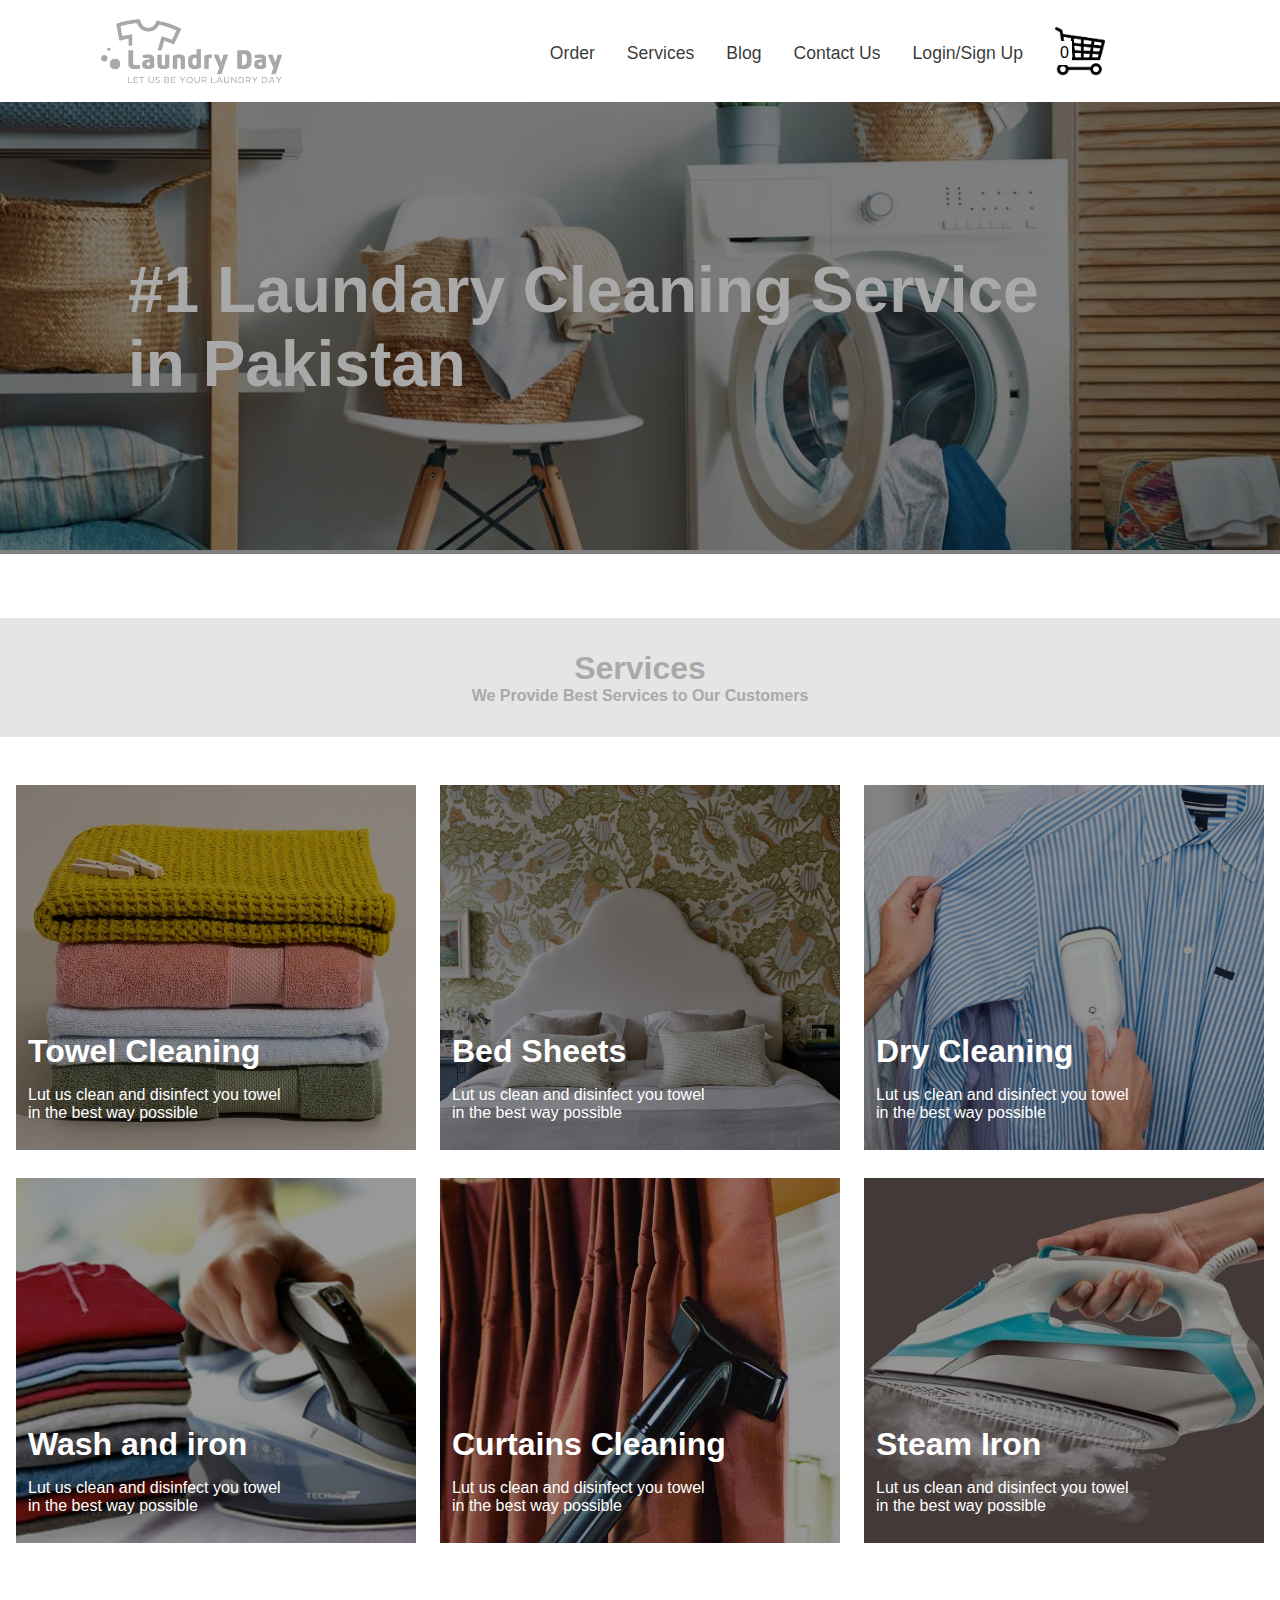
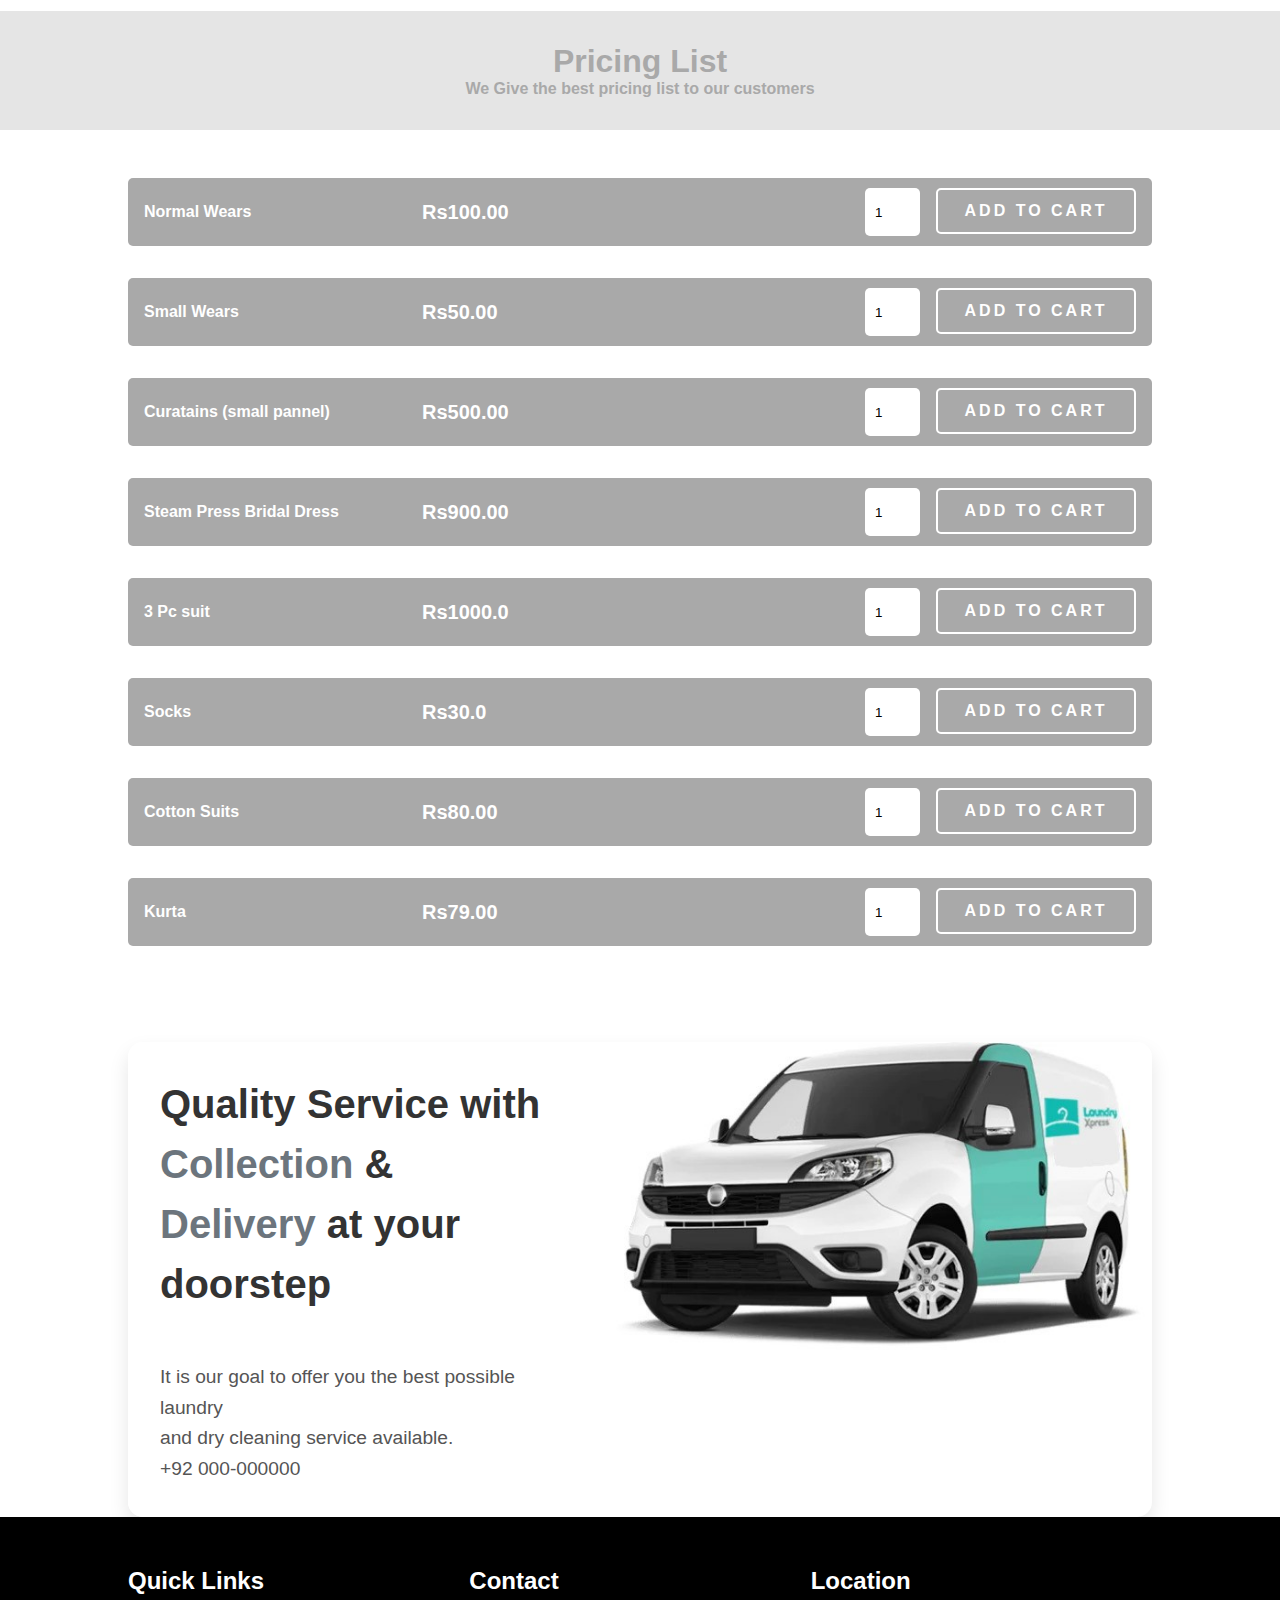
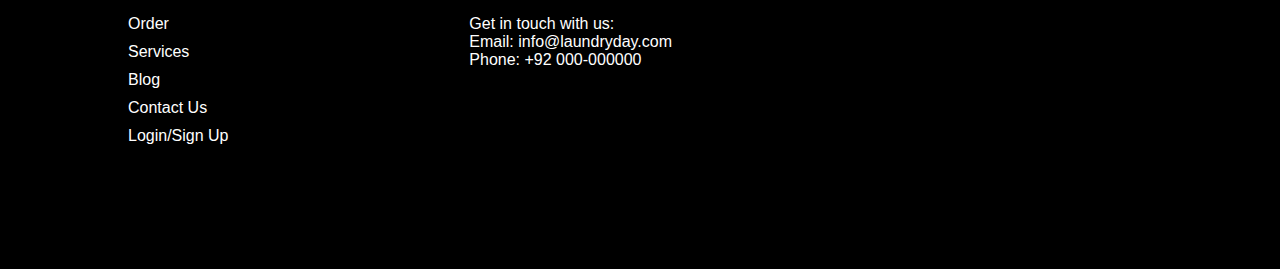
<file: index.html>
<!DOCTYPE html>
<html lang="en">
    <link rel="stylesheet" href="stlyes.css">
<head>
    <meta charset="UTF-8">
    <meta name="viewport" content="width=device-width, initial-scale=1.0">
    <title>Document</title>
</head>
<body>
    
<nav>
    <div id="nav-container">
        <div id="nav-logo">
            <img src="pictures/laundary-day.png" alt="Laundary Day">
        </div>
        <ul>
            <li><a href="#strip-section">Order</a></li>
            <li><a href="#services-main-wrap">Services</a></li>
            <li><a href="">Blog</a></li>
            <li><a href="">Contact Us</a></li>
            <li><a href="components/sign-in/sign-in.html" target="_blank">Login/Sign Up</a></li>
            <li>
            <a href="" onclick="viewCart()"><img src="pictures/cart.png" alt="" width="50px"></a>  
            </li>
            <li id="move-num">
                <p id="cart-count">0</p>
            </li>
        </ul>
    </div>
</nav>

<div id="section-2-wrap">
    <section>
        <div id="cover-container">
            <img src="pictures/cover.jpg" alt="">
        </div>

        <div id="cover-text">
            <h1>
                #1 Laundary Cleaning Service <br> in Pakistan
            </h1>
        </div>
    </section>
</div>

<div class="price-strip">
    <div class="service-heading">
      <h1>Services</h1>
      <p>
    We Provide Best Services to Our Customers
      </p>
    </div>
</div>

<div id="services-main-wrap">

    
    <section id="service-wrap">
      <div class="service-card">
        <a href="">  <img src="pictures/towel-clean.jpg" alt=""> </a>

        <div class="service-text">
            <h1>Towel Cleaning</h1>
            <p>Lut us clean and disinfect you towel <br> in the best way possible</p>
        </div>
      </div>
    </section>

    <section id="service-wrap">
        <div class="service-card">
          <a href="">   <img src="pictures/bed-sheets.jpg" alt=""> </a>
          <div class="service-text">
              <h1>Bed Sheets</h1>
              <p>Lut us clean and disinfect you towel <br> in the best way possible</p>
          </div>
        </div>
      </section>

      <section id="service-wrap">
        <div class="service-card">
          <a href="">      <img src="pictures/dry-clean.jpg" alt="">  </a>
          <div class="service-text">
              <h1>Dry Cleaning</h1>
              <p>Lut us clean and disinfect you towel <br> in the best way possible</p>
          </div>
        </div>
      </section>

      <section id="service-wrap">
        <div class="service-card">
          <a href="">       <img src="pictures/wash-iron.png" alt=""> </a>
          <div class="service-text">
              <h1>Wash and iron</h1>
              <p>Lut us clean and disinfect you towel <br> in the best way possible</p>
          </div>
        </div>
      </section>

      <section id="service-wrap">
        <div class="service-card">
          <a href="">      <img src="pictures/curtains.jpg" alt=""> </a>
          <div class="service-text">
              <h1>Curtains Cleaning</h1>
              <p>Lut us clean and disinfect you towel <br> in the best way possible</p>
          </div>
        </div>
      </section>
      
      <section id="service-wrap">
        <div class="service-card">
          <a href="">         <img src="pictures/steam.jpg" alt="">  </a>
          <div class="service-text">
              <h1>Steam Iron</h1>
              <p>Lut us clean and disinfect you towel <br> in the best way possible</p>
          </div>
        </div>
      </section>
</div>


<!-- Prcing -->

<div class="price-strip">
<div class="service-heading">
  <h1>Pricing List</h1>
  <p>
We Give the best pricing list to our customers
  </p>
</div>
</div>


<section id="strip-section">
<div class="strip-wrap">

  <div class="strip-heading">

    <p>
      Normal Wears
    </p>

    <h1>Rs100.00</h1>

  </div>


<div class="strip-cart">

  <input type="number" value="1">
  <a href=""><button>ADD TO CART</button></a>

</div>

</div>

<!-- 2nd strip -->

<div class="strip-wrap">

  <div class="strip-heading">

    <p>
      Small Wears
    </p>

    <h1>Rs50.00</h1>

  </div>


<div class="strip-cart">

  <input type="number" value="1">
  <a href=""><button>ADD TO CART</button></a>

</div>

</div>

<!-- 3rd Strip -->
<div class="strip-wrap">

  <div class="strip-heading">

    <p>
      Curatains (small pannel)
    </p>

    <h1>Rs500.00</h1>

  </div>


<div class="strip-cart">

  <input type="number" value="1">
  <a href=""><button>ADD TO CART</button></a>

</div>

</div>

<!-- 4th strip -->
<div class="strip-wrap">

  <div class="strip-heading">

    <p>
      Steam Press Bridal Dress
    </p>

    <h1>Rs900.00</h1>

  </div>


<div class="strip-cart">

  <input type="number" value="1">
  <a href=""><button>ADD TO CART</button></a>

</div>

</div>

<!-- 5th strip -->
<div class="strip-wrap">

  <div class="strip-heading">

    <p>
      3 Pc suit
    </p>

    <h1>Rs1000.0</h1>

  </div>


<div class="strip-cart">

  <input type="number" value="1">
  <a href=""><button>ADD TO CART</button></a>

</div>

</div>
<!-- 6th strip -->


<div class="strip-wrap">

  <div class="strip-heading">

    <p>
       Socks 
    </p>

    <h1>Rs30.0</h1>

  </div>


<div class="strip-cart">

  <input type="number" value="1">
  <a href=""><button>ADD TO CART</button></a>

</div>

</div>

<!-- ja -->

<div class="strip-wrap">

  <div class="strip-heading">

    <p>
      Cotton Suits
    </p>

    <h1>Rs80.00</h1>

  </div>


<div class="strip-cart">

  <input type="number" value="1">
  <a href=""><button>ADD TO CART</button></a>

</div>

</div>

<!-- JAL -->

<div class="strip-wrap">

  <div class="strip-heading">

    <p>
      Kurta
    </p>

    <h1>Rs79.00</h1>

  </div>


<div class="strip-cart">

  <input type="number" value="1">
  <a href=""><button>ADD TO CART</button></a>

</div>

</div>
</section>

<section>
<div id="delivery-wrap">
<div id="delivery-text">
  <h1>Quality Service with <span>Collection</span> & <br> <span>Delivery</span> at your doorstep   </h1>
<p>It is our goal to offer you the best possible laundry  <br>
and dry cleaning service available. <br>
+92 000-000000 </p>
</div>

<div>
<img src="pictures/delivery.jpg" alt="">
</div>


<div>

</div>
</div>
</section>



<footer class="footer">
  <div class="container">
      <div class="footer-content">
          <div class="footer-section">
              <h3>Quick Links</h3>
              <ul>
                  <li><a href="#strip-section">Order</a></li>
                  <li><a href="#services-main-wrap">Services</a></li>
                  <li><a href="">Blog</a></li>
                  <li><a href="">Contact Us</a></li>
                  <li><a href="/components/sign-in/sign-in.html" target="_blank">Login/Sign Up</a></li>
              </ul>
          </div>
          <div class="footer-section">
              <h3>Contact</h3>
              <p>Get in touch with us:</p>
              <p>Email: info@laundryday.com</p>
              <p>Phone: +92 000-000000</p>
          </div>
          <div class="footer-section">
              <h3>Location</h3>
              <!-- Embedding Islamabad's map using an iframe -->
              <iframe src="https://www.google.com/maps/embed?pb=!1m18!1m12!1m3!1d3401.438112922307!2d72.82400621494037!3d33.68442208070752!2m3!1f0!2f0!3f0!3m2!1i1024!2i768!4f13.1!3m3!1m2!1s0x38df9e0c10b9f80d%3A0xd487e8f00e134e43!2sIslamabad%20Dry%20Cleaners!5e0!3m2!1sen!2sca!4v1648585866165!5m2!1sen!2sca" width="300" height="200" style="border:0;" allowfullscreen="" loading="lazy"></iframe>
          </div>
      </div>
  </div>
</footer>


<script src="index.js"></script>


</body>
</html>
</file>
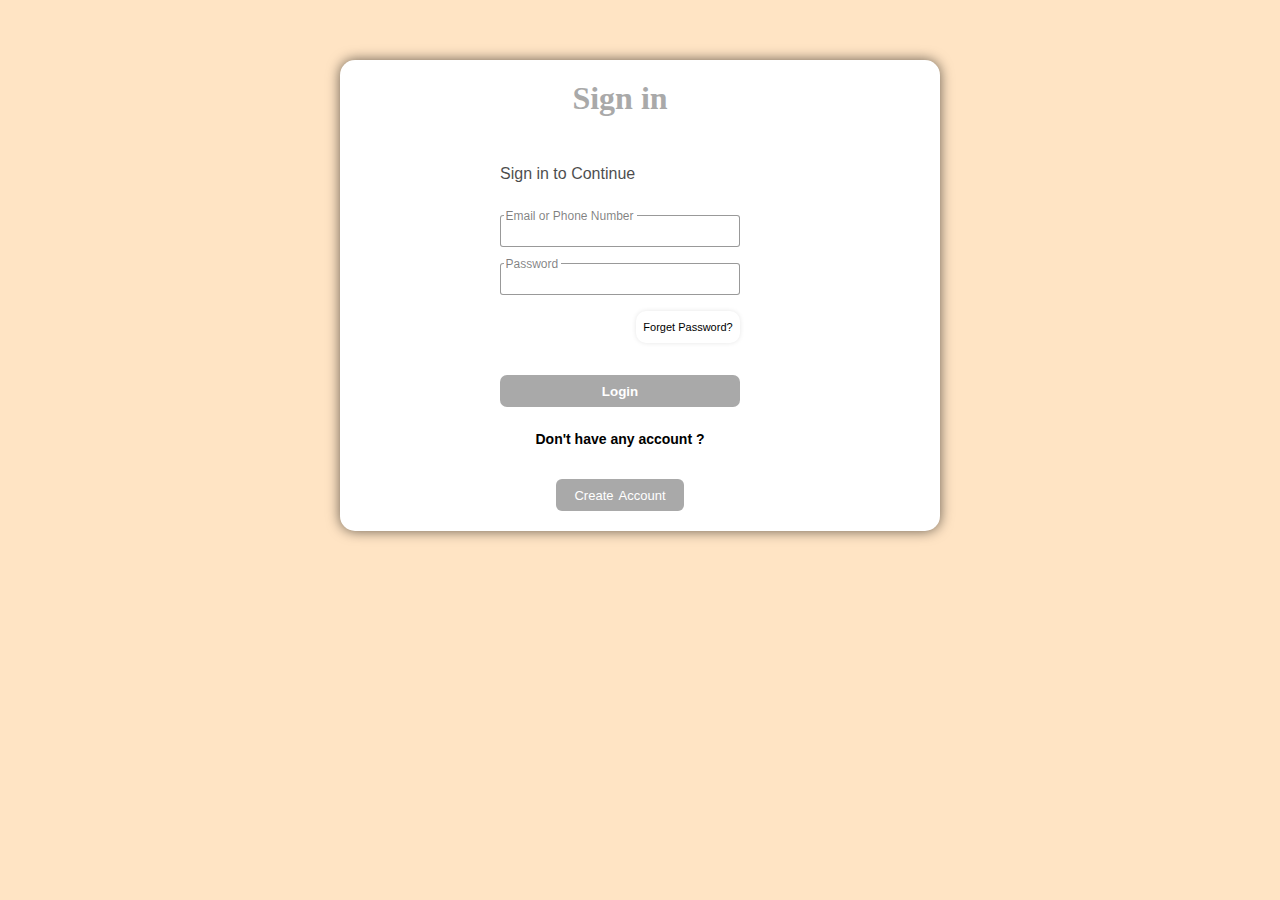
<file: components/sign-in/sign-in.html>
<!DOCTYPE html>
<html lang="en">
<head>
    <meta charset="UTF-8">
    <meta http-equiv="X-UA-Compatible" content="IE=edge">
    <meta name="viewport" content="width=device-width, initial-scale=1.0">
    <link rel="preconnect" href="https://fonts.googleapis.com">
    <link rel="preconnect" href="https://fonts.gstatic.com" crossorigin>
    <link href="https://fonts.googleapis.com/css2?family=Oxygen:wght@300;400;700&display=swap" rel="stylesheet">
    <link rel="stylesheet" href="styles.css">
    <title>New Form</title>
</head>
<body>

    <div class="container">

        <!--sign in-->
        <section id="sign-in">
<h1>Sign in</h1>
<p>Sign in to Continue</p>
        </section>
        <!--sign in End-->

 <section id="forms">
<form>
<div id="first">
<input type="text" id="email">
<label for="email">Email or Phone Number</label>
</div> 

<div id="second">
<input type="text" id="password" >
<label for="password">Password</label>
</div> 
</form>

</section>

<div id="forget">
    <a href="index.html">      
        <button>Forget Password?</button>
  </a>
</div>

<div id="login">
    <a href="index.html">      
        <button onclick="checkLogin()">Login</button>
  </a>
</div>

<footer>
    <h2>
        Don't have any account ?
    </h2>
    <div id="new-account">
        <a href="../sign-up/sign-up.html">      
              <button>
                Create <span>Account</span>
              </button>
        </a>
    </div>
</footer>

<script src="index.js">

</script>

</div>
</body>
</html>
</file>
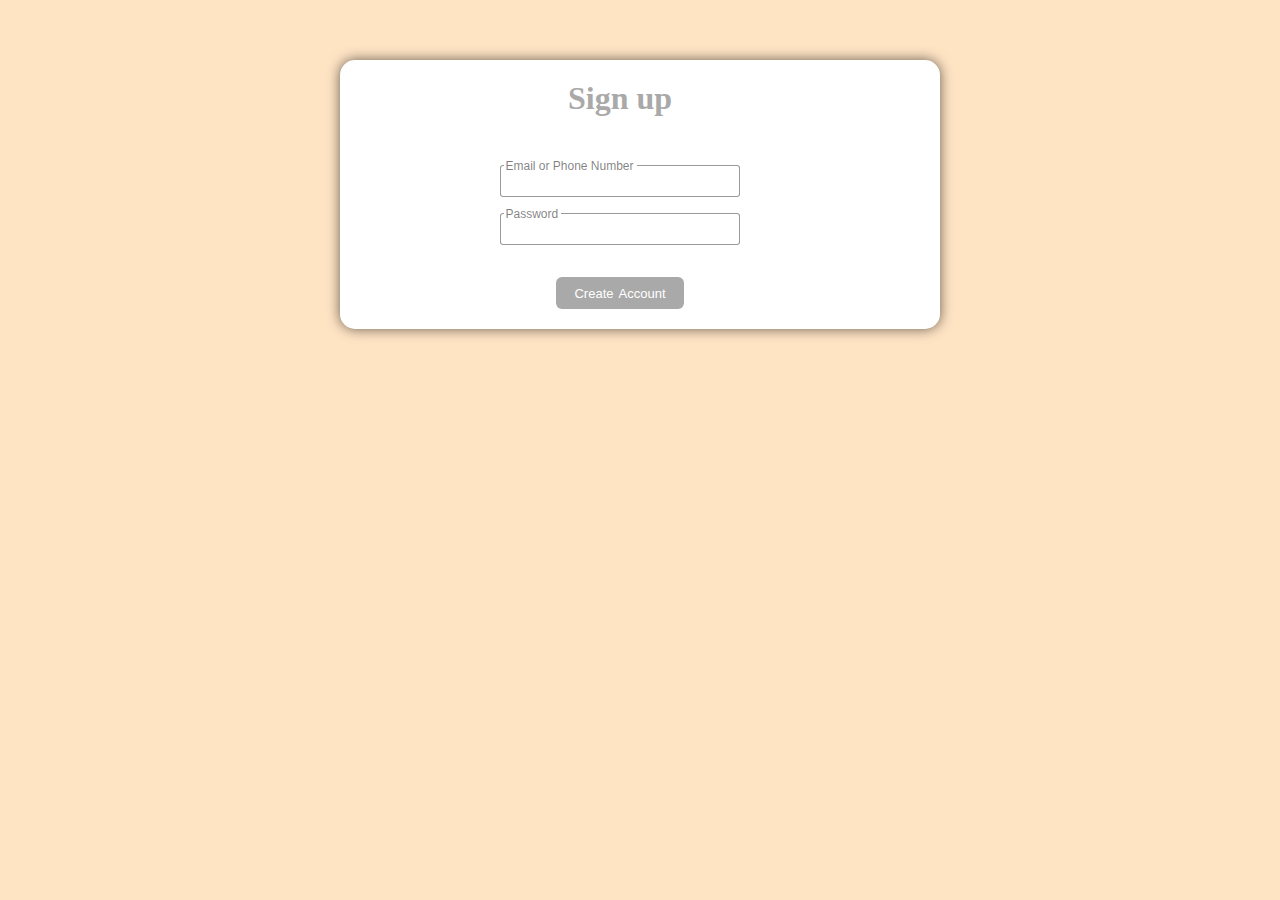
<file: components/sign-up/sign-up.html>
<!DOCTYPE html>
<html lang="en">
<head>
    <meta charset="UTF-8">
    <meta http-equiv="X-UA-Compatible" content="IE=edge">
    <meta name="viewport" content="width=device-width, initial-scale=1.0">
    <link rel="preconnect" href="https://fonts.googleapis.com">
    <link rel="preconnect" href="https://fonts.gstatic.com" crossorigin>
    <link href="https://fonts.googleapis.com/css2?family=Oxygen:wght@300;400;700&display=swap" rel="stylesheet">
    <link rel="stylesheet" href="styles.css">
    <title>New Form</title>
</head>
<body>

    <div class="container">

        <!--sign in-->
        <section id="sign-in">
<h1>Sign up</h1>
        </section>
        <!--sign in End-->

 <section id="forms">

    <form method="post" action="signuap.php">

<div id="first">
<input type="text" id="email" name="email">
<label for="email">Email or Phone Number</label>
</div> 

<div id="second">
<input type="text" id="password" name="password">
<label for="password">Password</label>
</div> 

<footer>
   
    <div id="new-account">
             
              <button type="submit">
                Create <span>Account</span>
              </button>
        
    </div>
</footer>

</form>

</section>
<!-- 
<div id="forget">
    <a href="index.html">      
        <button>Forget Password?</button>
  </a>
</div> -->

<!-- <div id="login">
    <a href="index.html">      
        <button onclick="checkLogin()">Login</button>
  </a>
</div> -->


<script src="index.js">

</script>

</div>
</body>
</html>
</file>
<file: stlyes.css>
* {
    margin: 0;
    padding: 0;
    box-sizing: border-box;
    font-family: Arial, Helvetica, sans-serif;
}
body{
    padding-top: 100px;
}
  nav{
    background-color: white;
    display: block;
    position: fixed;
    top: 0;
    width: 100%;
    z-index: 1000;
}  
#nav-logo {
    /* border: 1px solid red; */
    display: flex;
    align-items: center;
    padding-top: 15px;
    padding-bottom: 15px;
}

#nav-logo img {
    color: red;
    width: 190px;
    
    /* border: 1px solid red; */
} 
#nav-container{
    display: flex;
    width: 85%;
    margin: auto;
    justify-content: space-between;
}
#nav-container ul li{
    padding-right: 2rem;
}
#nav-container ul{
    list-style-type: none;
    display: flex;
    flex-wrap: wrap;
    align-items: center;
    padding-top: 15px;
    
}
#nav-container a{
    text-decoration: none;
    color: rgb(1,1,1,0.8);
    font-weight: normal;
    font-size: 1.1rem;
}
#nav-container a:hover{
    padding: 9px;
     background-color:rgb(1,1,1,0.1);
     transition: 200ms;
     border-radius: 7px;
     
}


#move-num p{
    padding: 3px;
    background-color: white;
    position: relative;
    right: 5rem;
}
/* Section under the nav bar code */
#section-2-wrap{
    position: relative;
}
#cover-container img{
width: 100%;
height: 450px;
object-fit: cover;
z-index: 1;
}
#cover-text{
    font-size: 2rem;
    position: absolute;
    top: 50%;
    transform: translate(0,-50%);
    left: 10%;
    color: rgb(169,169,169); 
    
}
#cover-container::before {
    content: "";
    position: absolute;
    top: 0;
    left: 0;
    width: 100%;
    height: 100%;
    background-color: rgba(0, 0, 0, 0.5); 
  }

  /* Services Card */

.service-heading{
    text-align: center;
    color: rgb(169,169,169);
    padding-top: 2rem;
    padding-bottom: 2rem;
}
.service-heading p{
    font-weight: bold;
}
.service-card img{
  width: 400px;
  height: 365px;
  object-fit: cover;
}
.service-card {
    position: relative;
  }

.service-text{
   position: absolute;
   bottom: 2rem;
   left: 3%;
   color: white;
}
.service-text h1{
    padding-bottom: 1rem;
}

#services-main-wrap{
    display: flex;
    flex-wrap: wrap;
    gap: 1.5rem;
    justify-content: center;
}
  
  .service-card::before {
    content: "";
    position: absolute;
    top: 0;
    left: 0;
    width: 400px;
    height: 365px;
    background-color: rgba(0, 0, 0, 0.4);  
    pointer-events: none;
  }
  .service-card:hover {
    transform: scale(1.05); 
    overflow: hidden;
    transition: transform 0.3s ease;
}
  

/* Strip code starts here */
.price-strip{
    margin-top: 4rem;
    background-color: rgb(169, 169, 169,0.3);
    margin-bottom: 3rem;


}
.strip-wrap{
    display: flex;
    justify-content: space-between;
    align-items: center;
    width: 80%;
    margin-left: auto;
    margin-right: auto;
    background-color: rgb(169,169,169);
    margin-bottom: 2rem;
    padding-top: 10px;
    padding-bottom: 10px;
    color: white;
    font-weight: bold;
    flex-wrap: wrap;
    border-radius: 5px;
}

.strip-heading p{
    font-size: 16px;
    width: 230px;
    display: flex;
    align-items: center;

}

.strip-heading h1{
    font-size: 20px;
    
}
.strip-heading{
    flex-wrap: wrap;
    padding-left: 1rem;
    display: flex;
    gap: 3rem;
}
.strip-cart{
    flex-wrap: wrap;
    padding-right:1rem ;
    display: flex;
    gap: 1rem;
}
.strip-cart input{
    width: 55px;
    height: 48px;
    outline: none;
    padding-left: 10px;
    border-radius: 5px;
    border: none;
}
.strip-cart button{
    background: none;
    border: none;
    height: 46px;
    width: 200px;
    border: 2px solid white;
    border-radius: 5px;
    font-size: 16px;
    letter-spacing: 3px;
    font-weight: bold;
    color: white;
    cursor: pointer;
}

/* Delivery starts */

#delivery-wrap {
    margin-top: 6rem;
    display: flex;
    width: 80%;
    margin-left: auto;
    margin-right: auto;
    border-radius: 15px;
    overflow: hidden;
    box-shadow: 0 10px 20px rgba(0, 0, 0, 0.1); /* Soft shadow for depth */
}

#delivery-wrap img {
    height: auto;
    max-width: 100%;
    object-fit: cover;
    border-top-left-radius: 15px; 
    border-bottom-left-radius: 15px;
}

#delivery-text {
    width: 50%;
    padding: 2rem;
    display: flex;
    flex-direction: column;
    justify-content: center;
    background-color: #ffffff; 
}

#delivery-text h1 {
    font-size: 2.5rem; 
    color: #333333;
    line-height: 1.5;
    margin-bottom: 1.5rem; 
}

#delivery-text span {
    color: #6c757d; 
}

#delivery-text p {
    color: #555555; 
    font-weight: 500;
    font-size: 1.2rem; 
    line-height: 1.6; 
    margin-top: 1.5rem; 
}



.footer {
    background-color: #000;
    color: #fff;
    padding: 50px 0;
}

.container {
    width: 80%;
    margin: 0 auto;
}

.footer-content {
    display: flex;
    justify-content: space-between;
}

.footer-section {
    flex: 1;
    margin-right: 20px;
}

.footer-section h3 {
    font-size: 1.5rem;
    margin-bottom: 20px;
}

ul {
    list-style: none;
    padding: 0;
    margin: 0;
}

ul li {
    margin-bottom: 10px;
}

ul li a {
    color: #fff;
    text-decoration: none;
}

ul li a:hover {
    color: #ccc;
}

.footer-section iframe {
    width: 100%;
    max-width: 300px; /* Adjust maximum width of iframe */
    height: 200px; /* Adjust height of iframe */
    border: none; /* Remove iframe border */
    border-radius: 10px; /* Add rounded corners */
    box-shadow: 0 0 10px rgba(0, 0, 0, 0.3); /* Add shadow */
}









  /* 1083
  68
   */
   @media only screen and (max-width: 840px) {
    
   .strip-wrap{
    justify-content: center;
    gap: 1rem;
   }
   
}

@media (max-width: 768px) {
    #delivery-wrap {
        flex-direction: column;
        width: 90%;
    }

    #delivery-text,
    #delivery-wrap img {
        width: 100%;
        max-width: none;
    }

    #delivery-text {
        padding: 1.5rem; /* Adjust padding for smaller screens */
    }
}
</file>
<file: components/sign-in/styles.css>
*{
    padding:0;
    margin: 0;
    box-sizing: border-box;
}


body{
    background-color: bisque;
    font-size: 16px;
    font-family: Arial, Helvetica, sans-serif;
    display: flex;
    justify-content: center;
    
}
.container{
    background-color: white;
    width: 600px;
    margin-top: 5%;
}

#sign-in h1{
    width:240px;
    font-size: xx-large;
    display: flex;
    justify-content: space-around;
    font-family: 'Times New Roman', Times, serif;
    margin-bottom: 3rem;
    margin-top: 20px;
    color: rgb(169, 169, 169);
}

#sign-in p{
font-weight: lighter;
margin-top: 1rem;
margin-bottom: 2rem;
opacity: .7;
}
#second{
    margin-top: 1rem;
}


#first input, #second input{
    height: 2rem;
    width:15rem;
    border:1px solid rgba(0, 0, 0, 0.4);
    border-radius: 3px;
    padding-left: 3px;
    color:rgba(0, 0, 0, 0.7);
}
#first label , #second label{
    font-size: 12px;
    position : relative;
    color: rgba(0, 0, 0, 0.5);
    right: 15rem;
    top:-1rem;
    background-color: white;
    padding : 0 3px 0 1px;
}
#forget{
    margin-top: 1rem;
    width: 240px;
    display:flex;
    justify-content: flex-end;
}
#forget button{
    font-size: 11px;
    background-color: white;
    width: 6.5rem;
    height:2rem;
    border: none;
    border-radius: 10px;
    box-shadow: 0 0 5px 0px rgba(0, 0, 0, 0.1);
}
#login{
    margin-top: 2rem;
    width: 240px;
    display: flex;
    justify-content: center;
    
}
#login button{
  border: none;
  width:240px;
  height:2rem;
  background-color: rgb(169, 169, 169);

  color: white;
  border-radius: 7px;
  font-weight: bold;
  font-family: sans-serif;
}
footer{
    width:240px;
    display: flex;
    flex-direction: column;
    align-items: center;
    justify-content: space-around;
}
footer h2{
    margin-top: 1.5rem;
    font-size: 14px;

}
#new-account a{
text-decoration: none;
}

footer  button{
   margin-top: 2rem;
   margin-bottom: 20px;
   display:flex;
   justify-content: center;
   width: 8rem;
   height:2rem;
   padding-top: 8.5px;
   background-color:  rgb(169, 169, 169);

   border: none;
   border-radius: 6px;
   color: white;
   font-size: 13px;
   
}
#new-account span{
    padding-left: 5px;
}

.container{
    margin-top: 60px;
    padding-left: 160px;
    border-radius: 15px;
    box-shadow: 0 0 13px 0px rgba(0, 0, 0, 0.6);
}
</file>
<file: components/sign-up/styles.css>
*{
    padding:0;
    margin: 0;
    box-sizing: border-box;
}


body{
    background-color: bisque;
    font-size: 16px;
    font-family: Arial, Helvetica, sans-serif;
    display: flex;
    justify-content: center;
    
}
.container{
    background-color: white;
    width: 600px;
    margin-top: 5%;
}

#sign-in h1{
    width:240px;
    font-size: xx-large;
    display: flex;
    justify-content: space-around;
    font-family: 'Times New Roman', Times, serif;
    margin-bottom: 3rem;
    margin-top: 20px;
    color: rgb(169, 169, 169);
}

#sign-in p{
font-weight: lighter;
margin-top: 1rem;
margin-bottom: 2rem;
opacity: .7;
}
#second{
    margin-top: 1rem;
}


#first input, #second input{
    height: 2rem;
    width:15rem;
    border:1px solid rgba(0, 0, 0, 0.4);
    border-radius: 3px;
    padding-left: 3px;
    color:rgba(0, 0, 0, 0.7);
}
#first label , #second label{
    font-size: 12px;
    position : relative;
    color: rgba(0, 0, 0, 0.5);
    right: 15rem;
    top:-1rem;
    background-color: white;
    padding : 0 3px 0 1px;
}
#forget{
    margin-top: 1rem;
    width: 240px;
    display:flex;
    justify-content: flex-end;
}
#forget button{
    font-size: 11px;
    background-color: white;
    width: 6.5rem;
    height:2rem;
    border: none;
    border-radius: 10px;
    box-shadow: 0 0 5px 0px rgba(0, 0, 0, 0.1);
}
#login{
    margin-top: 2rem;
    width: 240px;
    display: flex;
    justify-content: center;
    
}
#login button{
  border: none;
  width:240px;
  height:2rem;
  background-color: rgb(169, 169, 169);

  color: white;
  border-radius: 7px;
  font-weight: bold;
  font-family: sans-serif;
}
footer{
    width:240px;
    display: flex;
    flex-direction: column;
    align-items: center;
    justify-content: space-around;
}
footer h2{
    margin-top: 1.5rem;
    font-size: 14px;

}
#new-account a{
text-decoration: none;
}

footer  button{
   margin-top: 2rem;
   margin-bottom: 20px;
   display:flex;
   justify-content: center;
   width: 8rem;
   height:2rem;
   padding-top: 8.5px;
   background-color:  rgb(169, 169, 169);

   border: none;
   border-radius: 6px;
   color: white;
   font-size: 13px;
   cursor: pointer;
}
#new-account span{
    padding-left: 5px;
}

.container{
    margin-top: 60px;
    padding-left: 160px;
    border-radius: 15px;
    box-shadow: 0 0 13px 0px rgba(0, 0, 0, 0.6);
}
</file>
